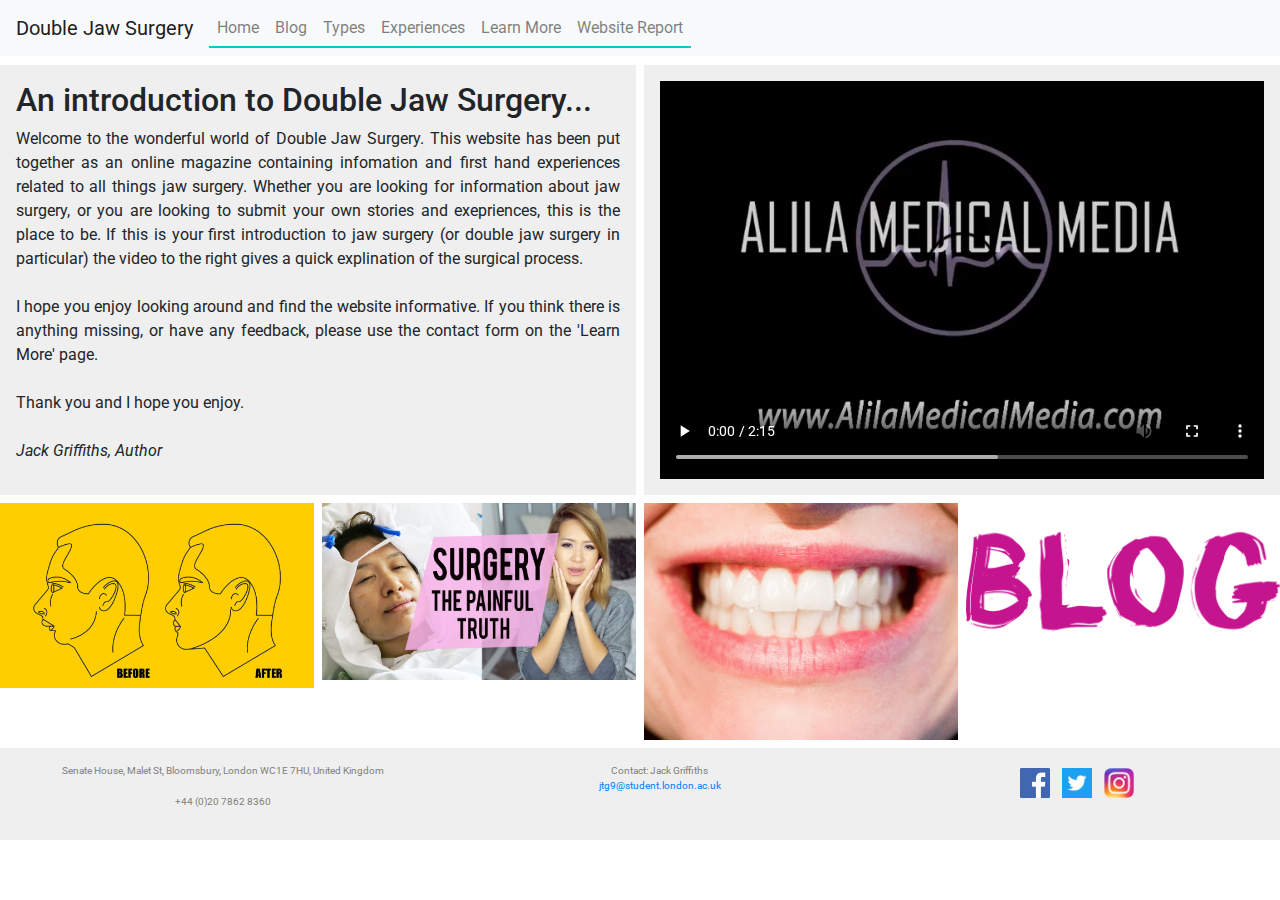
<file: Website/index.html>
<!DOCTYPE html>
<html lang="en">
   <!-- This head section contains all the invisible information about the page -->
   <head>
        <title>Double Jaw Surgery Journey</title>
        <meta charset="utf-8">
        <meta name="description" content="A website designed for people interested in learning more about double jaw surgery.">
        <meta name="author" content="Online Reading Community">
        <meta name="viewport" content="width=device-width, initial-scale=1.0">
        <meta name="refresh" content="600">
        <meta name="keywords" content="Double Jaw Surgery 'Jaw Surgery'">
        <link rel="stylesheet" type="text/css" href="ss/style.css">
        <link rel="stylesheet" href="https://stackpath.bootstrapcdn.com/bootstrap/4.5.2/css/bootstrap.min.css">
        <link rel="stylesheet" href="https://cdnjs.cloudflare.com/ajax/libs/font-awesome/4.7.0/css/font-awesome.min.css">
        <link href="https://fonts.googleapis.com/css2?family=Roboto:ital,wght@0,400;0,900;1,300&display=swap" rel="stylesheet">
        <script src="js/navbar.js"></script>
        <script src="https://code.jquery.com/jquery-1.10.2.js"></script>
        <script>
            $(function(){
                $("#header").load("header.html");
            });

            $(function(){
                $("#footer").load("footer.html");
            });
        </script>
   </head>
   <body>
    <header id="header"></header>
      <main class="content-wrapper">
         <section class="introduction-section" id="intro-section"> <!-- The initial introduction and video wrapper -->
            <div>
               <h2 id="introduction-title">An introduction to Double Jaw Surgery...</h2>
               <p class="introduction-text">Welcome to the wonderful world of Double Jaw Surgery. This website has been put together as an online magazine containing infomation and first hand experiences related to all things jaw surgery.
                 Whether you are looking for information about jaw surgery, or you are looking to submit your own stories and exepriences, this is the place to be. If this is your first introduction to jaw surgery (or double jaw surgery in particular) the video to the right gives a quick explination of the surgical process.
                 <br>
                 <br>
                 I hope you enjoy looking around and find the website informative. If you think there is anything missing, or have any feedback, please use the contact form on the 'Learn More' page.
                 <br>
                 <br>
                 Thank you and I hope you enjoy.
                 <br>
                 <br>
                 <i>Jack Griffiths, Author</i>
               </p>
            </div>
            <div class="introduction-video"> <!-- Introduction video -->
               <video controls>
                  <source src="videos/jawsurgery.mp4" type="video/mp4">
               </video>
            </div>
         </section>
         <section class="article-section"> <!-- Section wrapper to hold the different links to the respecive pages-->
            <div class="article">
               <a href="types.html"><img src="images/double-jaw-surgery.jpg" alt="Jaw surgery picture" style="width:100%"></a>
            </div>
            <div class="article">
              <a href="experiences.html"><img src="images/experiences.jpg" alt="Personal experience" style="width:100%"></a>
            </div>
            <div class="article">
               <a href="learn_more.html"><img src="images/learn-more.jpg" alt="Learn more" style="width:100%"></a>
            </div>
            <div class="article">
               <a href="blog.html"><img src="images/blog.png" alt="Blog" style="width:100%"></a>
            </div>

         </section>
      </main>
      <footer id="footer"></footer>
   </body>
</html>
</file>
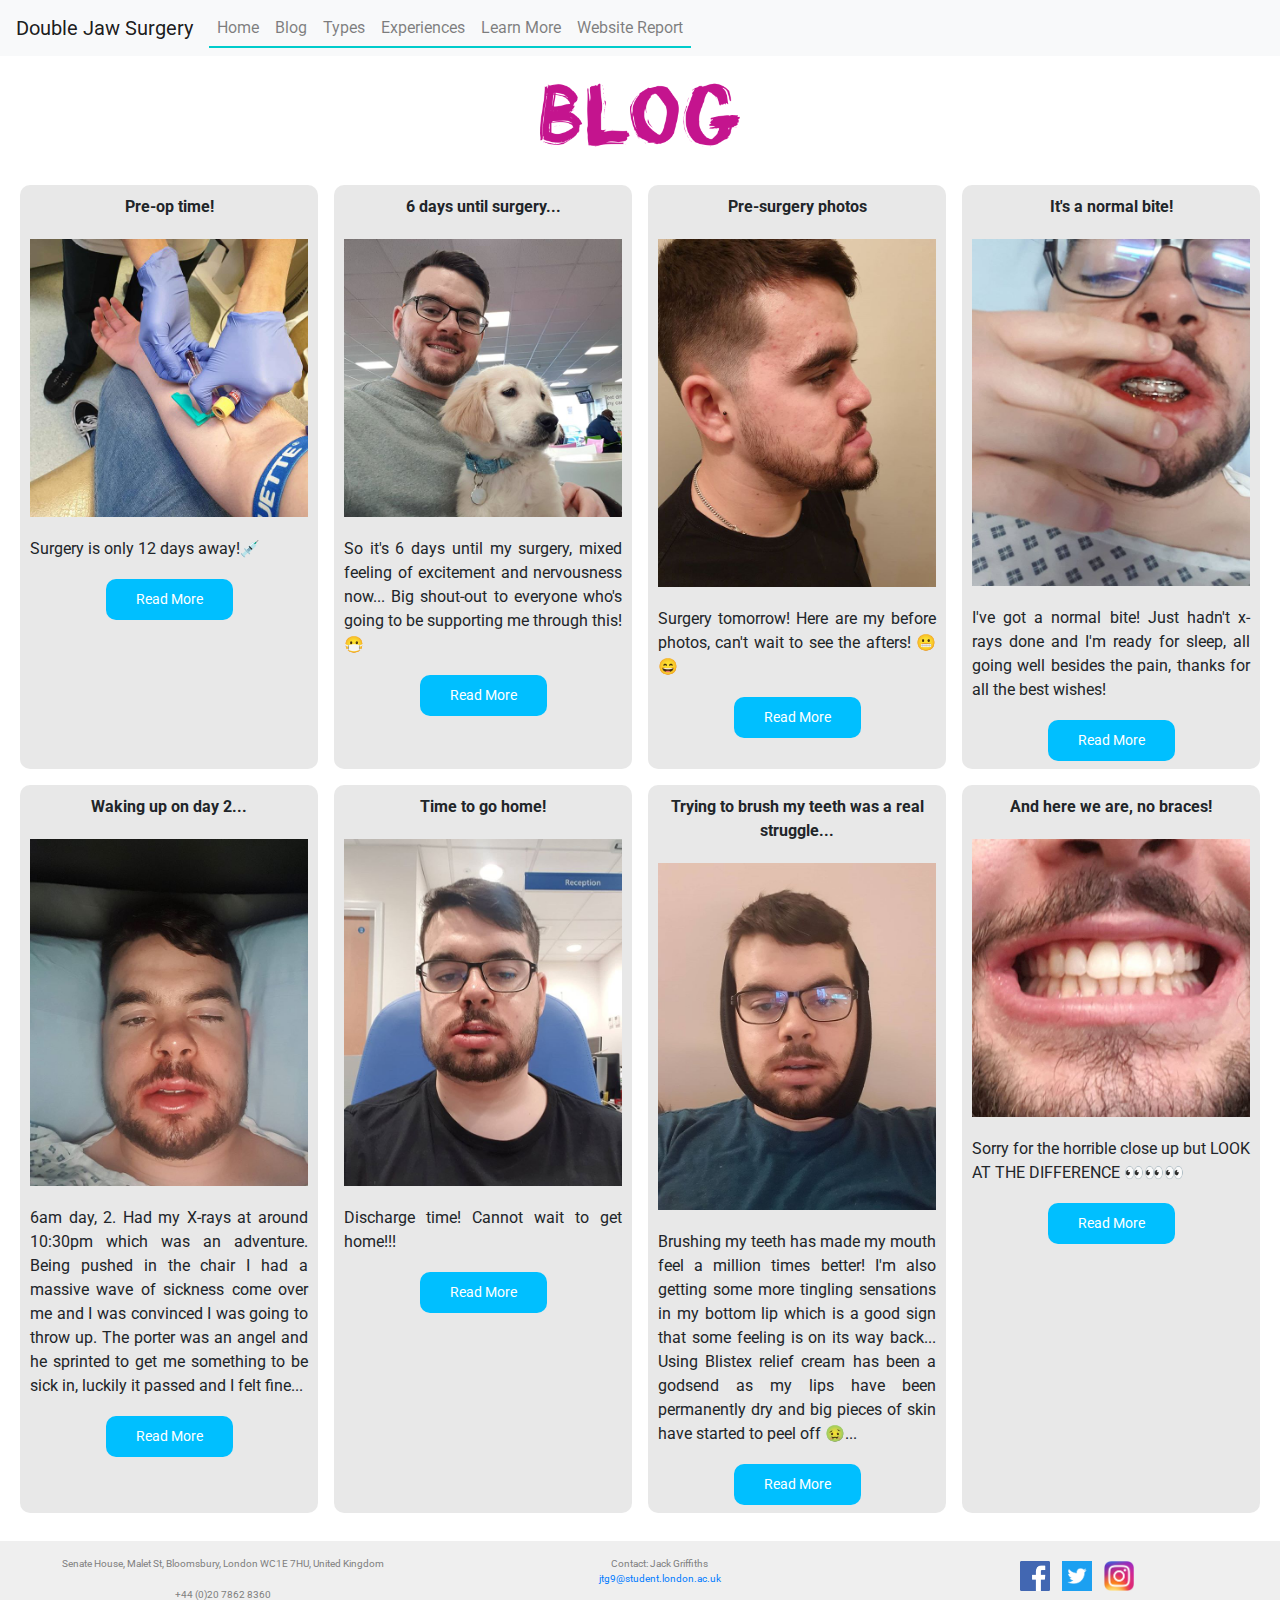
<file: Website/blog.html>
<!DOCTYPE html>
<html lang="en">
   <head>
        <title>Double Jaw Surgery Journey</title>
        <meta charset="utf-8">
        <meta name="description" content="A website designed for people interested in learning more about double jaw surgery.">
        <meta name="author" content="Online Reading Community">
        <meta name="viewport" content="width=device-width, initial-scale=1.0">
        <meta name="refresh" content="600">
        <meta name="keywords" content="Double Jaw Surgery 'Jaw Surgery'">
        <link rel="stylesheet" type="text/css" href="ss/style.css">
        <link rel="stylesheet" href="https://stackpath.bootstrapcdn.com/bootstrap/4.5.2/css/bootstrap.min.css">
        <link rel="stylesheet" href="https://cdnjs.cloudflare.com/ajax/libs/font-awesome/4.7.0/css/font-awesome.min.css">
        <link href="https://fonts.googleapis.com/css2?family=Roboto:ital,wght@0,400;0,900;1,300&display=swap" rel="stylesheet">
        <script src="js/navbar.js"></script>
        <script src="https://code.jquery.com/jquery-1.10.2.js"></script>
        <script> <!-- This code imports the header and footer -->
            $(function(){
                $("#header").load("header.html");
            });

            $(function(){
                $("#footer").load("footer.html");
            });
        </script>
   </head>
   <body>
    <header id="header"></header> <!-- Placeholder for the header -->

      <main class="content-wrapper"> <!-- Wrapper for the main content of the page -->

          <div class="blog-title"> <!-- Title section -->
            <img src="images/blog.png" alt="Jaw surgery picture">
          </div>

          <div class="blog-content-wrapper"> <!-- This div contains each of the blog posts -->

            <div class="blog-post"> <!-- Each 'blog-post' div is an individual post -->
              <div class="blog-post-title">Pre-op time!</div>
              <div class="blog-post-img">
                <img src="images/blog/pre-op.jpg" alt="Pre-op" style="width:100%"></a>
              </div>
              <div class="blog-post-text">Surgery is only 12 days away!💉</div>
              <div class="blog-button-div">
                <a href="https://www.instagram.com/p/B75o4JPlXxu/" class="blog-button">Read More</a> <!-- link for the button -->
              </div>
            </div>

            <div class="blog-post">
              <div class="blog-post-title">6 days until surgery...</div>
              <div class="blog-post-img">
                <img src="images/blog/6-days.jpg" alt="Man with dog" style="width:100%"></a>
              </div>
              <div class="blog-post-text">So it's 6 days until my surgery, mixed feeling of excitement and nervousness now... Big shout-out to everyone who's going to be supporting me through this! 😷</div>
              <div class="blog-button-div">
                <a href="https://www.instagram.com/p/B8Jp9M-gGJB/" class="blog-button">Read More</a>
              </div>
            </div>

            <div class="blog-post">
              <div class="blog-post-title">Pre-surgery photos</div>
              <div class="blog-post-img">
                <img src="images/blog/pre-surgery-photo.jpg" alt="Mans face, side profile" style="width:100%"></a>
              </div>
              <div class="blog-post-text">Surgery tomorrow! Here are my before photos, can't wait to see the afters! 😬😄</div>
              <div class="blog-button-div">
                <a href="https://www.instagram.com/p/B8WuL8EgGac/" class="blog-button">Read More</a>
              </div>
            </div>

            <div class="blog-post">
              <div class="blog-post-title">It's a normal bite!</div>
              <div class="blog-post-img">
                <img src="images/blog/normal-bite.jpg" alt="Mans teeth in hospital bed" style="width:100%"></a>
              </div>
              <div class="blog-post-text">I've got a normal bite! Just hadn't x-rays done and I'm ready for sleep, all going well besides the pain, thanks for all the best wishes!</div>
              <div class="blog-button-div">
                <a href="https://www.instagram.com/p/B8Z0K6AAtHA/" class="blog-button">Read More</a>
              </div>
            </div>

            <div class="blog-post">
              <div class="blog-post-title">Waking up on day 2...</div>
              <div class="blog-post-img">
                <img src="images/blog/day-2.jpg" alt="Face with swelling" style="width:100%"></a>
              </div>
              <div class="blog-post-text">6am day, 2. Had my X-rays at around 10:30pm which was an adventure. Being pushed in the chair I had a massive wave of sickness come over me and I was convinced I was going to throw up. The porter was an angel and he sprinted to get me something to be sick in, luckily it passed and I felt fine...</div>
              <div class="blog-button-div">
                <a href="https://www.instagram.com/p/B8ap-LmA3iJ/" class="blog-button">Read More</a>
              </div>
            </div>

            <div class="blog-post">
              <div class="blog-post-title">Time to go home!</div>
              <div class="blog-post-img">
                <img src="images/blog/home-time.jpg" alt="Mans face, very swollen" style="width:100%"></a>
              </div>
              <div class="blog-post-text">Discharge time! Cannot wait to get home!!!</div>
              <div class="blog-button-div">
                <a href="https://www.instagram.com/p/B8bJUhjA5SO/" class="blog-button">Read More</a>
              </div>
            </div>

            <div class="blog-post">
              <div class="blog-post-title">Trying to brush my teeth was a real struggle...</div>
              <div class="blog-post-img">
                <img src="images/blog/ice-pack.jpg" alt="Man with ice pack on face" style="width:100%"></a>
              </div>
              <div class="blog-post-text">Brushing my teeth has made my mouth feel a million times better! I'm also getting some more tingling sensations in my bottom lip which is a good sign that some feeling is on its way back... Using Blistex relief cream has been a godsend as my lips have been permanently dry and big pieces of skin have started to peel off 🤢...</div>
              <div class="blog-button-div">
                <a href="https://www.instagram.com/p/B8hnh8YgqqF/" class="blog-button">Read More</a>
              </div>
            </div>

            <div class="blog-post">
              <div class="blog-post-title">And here we are, no braces!</div>
              <div class="blog-post-img">
                <img src="images/blog/final-results.jpg" alt="Man showing teeth" style="width:100%"></a>
              </div>
              <div class="blog-post-text">Sorry for the horrible close up but LOOK AT THE DIFFERENCE 👀👀👀</div>
              <div class="blog-button-div">
                <a href="https://www.instagram.com/p/CD1iF9msZfM/" class="blog-button">Read More</a>
              </div>
            </div>




      </main>

      <!-- Footer -->
      <footer id="footer"> <!-- placeholder for where the footer is inserted with JQuery -->
      </footer>
   </body>
</html>
</file>
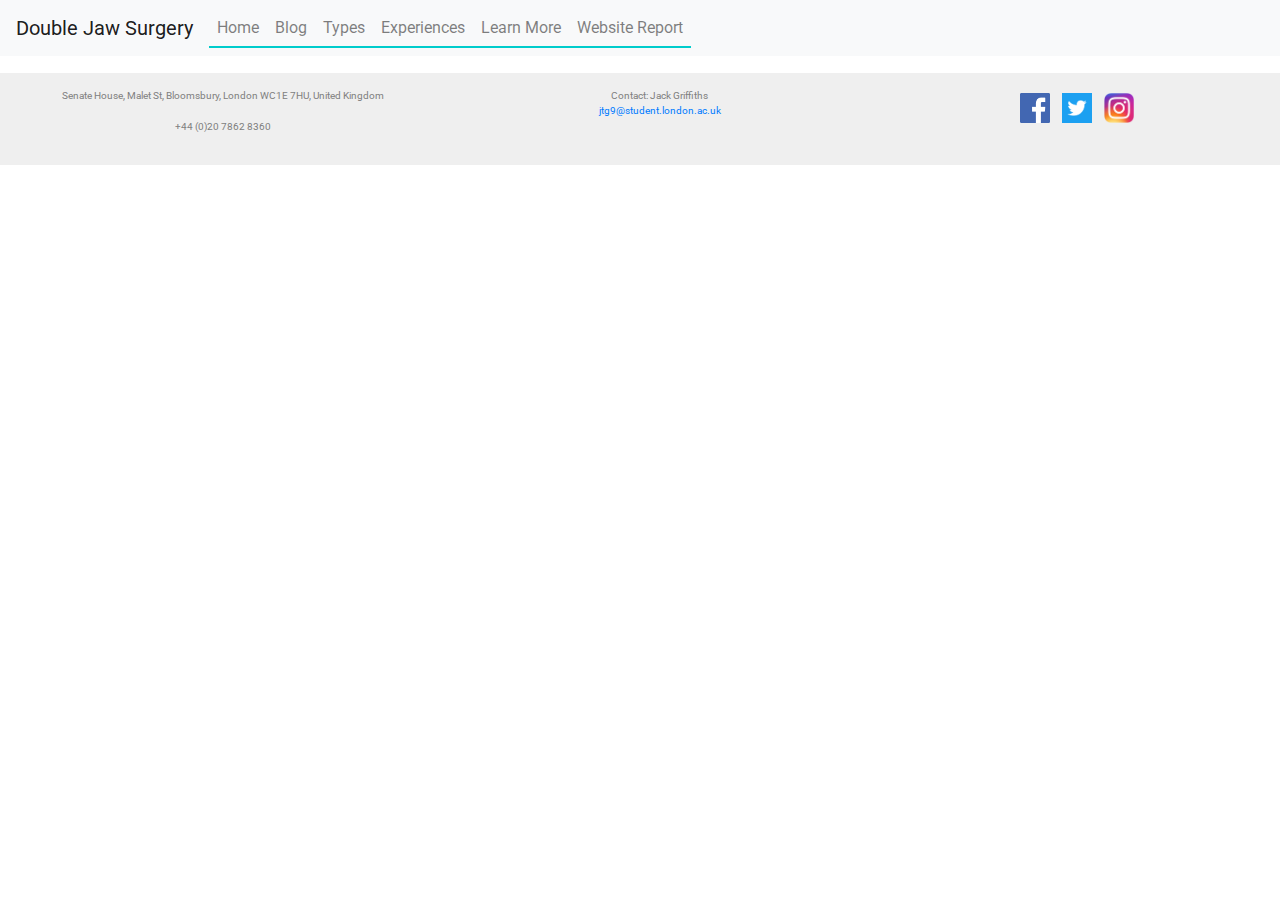
<file: Website/cases.html>
<!DOCTYPE html>
<html lang="en">
   <head>
        <title>Double Jaw Surgery Journey</title>
        <meta charset="utf-8">
        <meta name="description" content="A website designed for people interested in learning more about double jaw surgery.">
        <meta name="author" content="Online Reading Community">
        <meta name="viewport" content="width=device-width, initial-scale=1.0">
        <meta name="refresh" content="600">
        <meta name="keywords" content="Double Jaw Surgery 'Jaw Surgery'">
        <link rel="stylesheet" type="text/css" href="ss/style.css">
        <link rel="stylesheet" href="https://stackpath.bootstrapcdn.com/bootstrap/4.5.2/css/bootstrap.min.css">
        <link rel="stylesheet" href="https://cdnjs.cloudflare.com/ajax/libs/font-awesome/4.7.0/css/font-awesome.min.css">
        <link href="https://fonts.googleapis.com/css2?family=Roboto:ital,wght@0,400;0,900;1,300&display=swap" rel="stylesheet">
        <script src="js/navbar.js"></script>
        <script src="https://code.jquery.com/jquery-1.10.2.js"></script>
        <script>
            $(function(){
                $("#header").load("header.html");
            });

            $(function(){
                $("#footer").load("footer.html");
            });
        </script>
   </head>
   <body>
    <header id="header"></header>
      <main class="content-wrapper">
      </main>
      <!-- Footer -->
      <footer id="footer">
      </footer>
   </body>
</html>
</file>
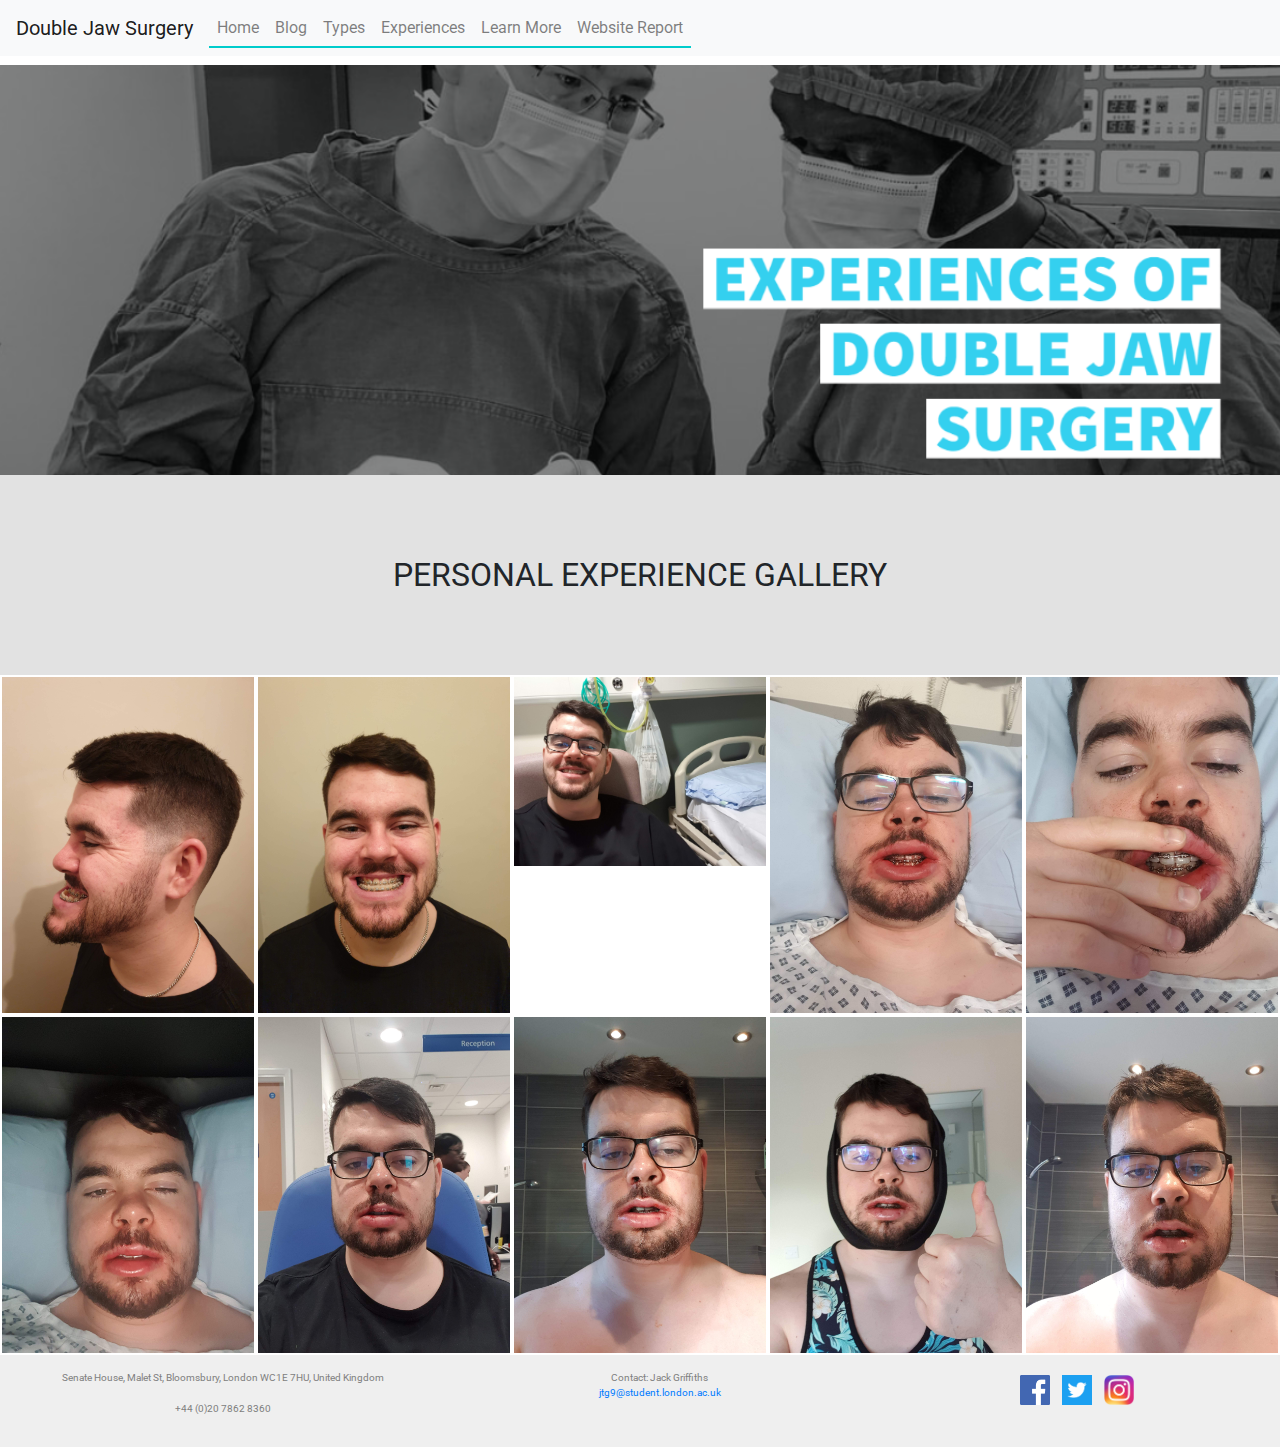
<file: Website/experiences.html>
<!DOCTYPE html>
<html lang="en">
<!-- This head section contains all the invisible information about the page -->
<head>
  <title>Double Jaw Surgery Journey</title>
  <meta charset="utf-8">
  <meta name="description" content="A website designed for people interested in learning more about double jaw surgery.">
  <meta name="author" content="Online Reading Community">
  <meta name="viewport" content="width=device-width, initial-scale=1.0">
  <meta name="refresh" content="600">
  <meta name="keywords" content="Double Jaw Surgery 'Jaw Surgery'">
  <link rel="stylesheet" type="text/css" href="ss/style.css">
  <link rel="stylesheet" href="https://stackpath.bootstrapcdn.com/bootstrap/4.5.2/css/bootstrap.min.css">
  <link rel="stylesheet" href="https://cdnjs.cloudflare.com/ajax/libs/font-awesome/4.7.0/css/font-awesome.min.css">
  <link href="https://fonts.googleapis.com/css2?family=Roboto:ital,wght@0,400;0,900;1,300&display=swap" rel="stylesheet">
  <script src="js/navbar.js"></script>
  <script src="js/modal.js"></script>
  <script src="https://code.jquery.com/jquery-1.10.2.js"></script>
  <script>
  $(function(){
    $("#header").load("header.html");
  });

  $(function(){
    $("#footer").load("footer.html");
  });
  </script>
</head>
<body>
  <header id="header"></header>
  <main class="content-wrapper-experiences"> <!-- Main content wrapper -->
    <div class="banner">
      <img class="ex-main-image" src="images/header-img-experiences.png" alt="two surgeons"> <!-- Banner image for 'experiences' -->
    </div>
    <div class="title-text-block">
      <p>PERSONAL EXPERIENCE GALLERY</p> <!-- Text header under the image -->
    </div>
    <div class="insta-images-block"> <!-- block div that holds the instagram images -->
      <!-- The Modal -->
      <div id="modal_id" class="modal"> <!-- Modal for when double clicking the images -->
        <span class="close">&times;</span> <!-- Modal close button -->
        <img class="modal-content" id="img01">
        <div id="caption"></div> <!-- Modal caption holder -->
      </div>

      <div class="insta-img"> <!-- Each of these divs hold an image which open in a modal when clicked -->
        <img id="side-profile-before-surgery" src="images/insta/20200209_174417.jpg" alt="Side profile before surgery" onclick="modal('side-profile-before-surgery')">
      </div>
      <div class="insta-img">
        <img id="front-before-surgery" src="images/insta/20200209_174103.jpg" alt="Face before surgery" onclick="modal('front-before-surgery')">
      </div>
      <div class="insta-img">
        <img id="ready-for-surgery" src="images/insta/20200210_071643.jpg" alt="In hospital ready for surgery" onclick="modal('ready-for-surgery')">
      </div>
      <div class="insta-img">
        <img id="waking-up-after-surgery" src="images/insta/20200210_191059.jpg" alt="Waking up after surgery" onclick="modal('waking-up-after-surgery')">
      </div>
      <div class="insta-img">
        <img id="new-jaw-position" src="images/insta/20200210_204539.jpg" alt="New jaw position" onclick="modal('new-jaw-position')">

      </div>
      <div class="insta-img">
        <img id="swelling-in-hospital" src="images/insta/20200211_061545.jpg" alt="The swelling on the first night" onclick="modal('swelling-in-hospital')">

      </div>
      <div class="insta-img">
        <img id="discharge-from-hospital" src="images/insta/20200211_110009.jpg" alt="Ready to be discharged from hospital" onclick="modal('discharge-from-hospital')">


      </div>
      <div class="insta-img">
        <img id="just-before-first-shower" src="images/insta/20200212_085103.jpg" alt="Getting ready for my first shower" onclick="modal('just-before-first-shower')">


      </div>
      <div class="insta-img">
        <img id="ice-pack" src="images/insta/20200212_145959.jpg" alt="Ice pack to help reduce the swelling" onclick="modal('ice-pack')">


      </div>
      <div class="insta-img">
        <img id="worst-swelling" src="images/insta/20200213_094155.jpg" alt="The swelling at its worst level" onclick="modal('worst-swelling')">

      </div>
    </div>
  </main>


  <!-- Footer -->
  <footer id="footer">
  </footer>
</body>
</html>
</file>
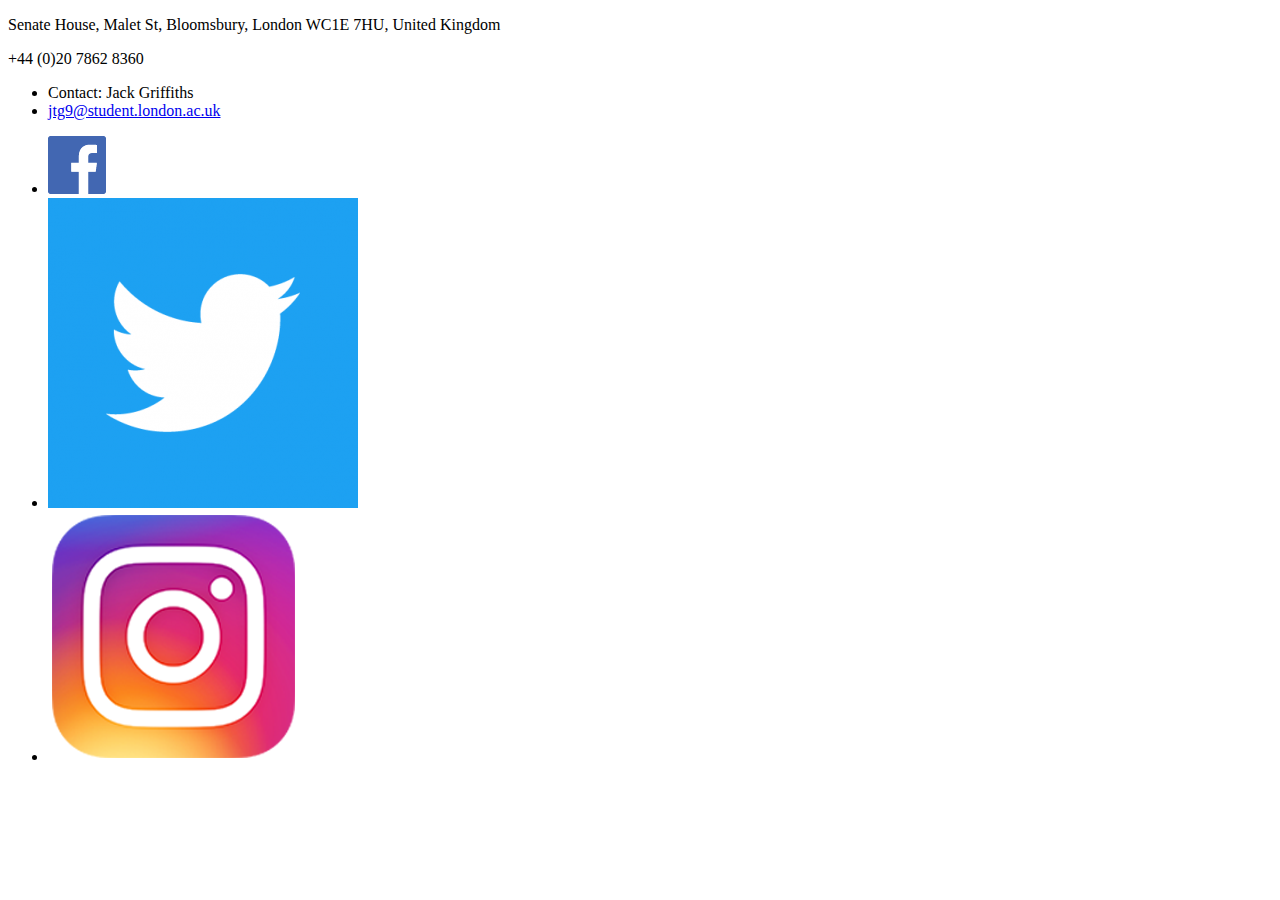
<file: Website/footer.html>
<!DOCTYPE html>
<footer class="footer-main">
   <div class="footer-address"> <!-- Address of the footer -->
      <p><i class="footer-map-marker"></i>Senate House, Malet St, Bloomsbury, London WC1E 7HU, United Kingdom</p> <!-- Footer map -->
      <p><i class="footer-phone"></i>+44 (0)20 7862 8360</p> <!-- Footer phone number -->
   </div>
   <div class="footer-contact-information"> <!-- Div to hold the contact info for the footer -->
      <ul>
         <li class="contact">Contact: Jack Griffiths</li>
         <li class="email"><a href="jtg9@student.london.ac.uk">jtg9@student.london.ac.uk</a></li>
      </ul>
   </div>
   <div class="footer-socials"> <!-- Div to hold the social media links in the footer -->
      <ul class="footer-socials-list">
         <li><a href="https://facebook.com">
            <img src="images/fb.png" alt=""></a>
         </li>
         <li><a href="https://twitter.com">
            <img src="images/tw.png" alt=""></a>
         </li>
         <li><a href="https://instagram.com">
            <img src="images/ig.png" alt=""></a>
         </li>
      </ul>
   </div>
</footer>
</html>
</file>
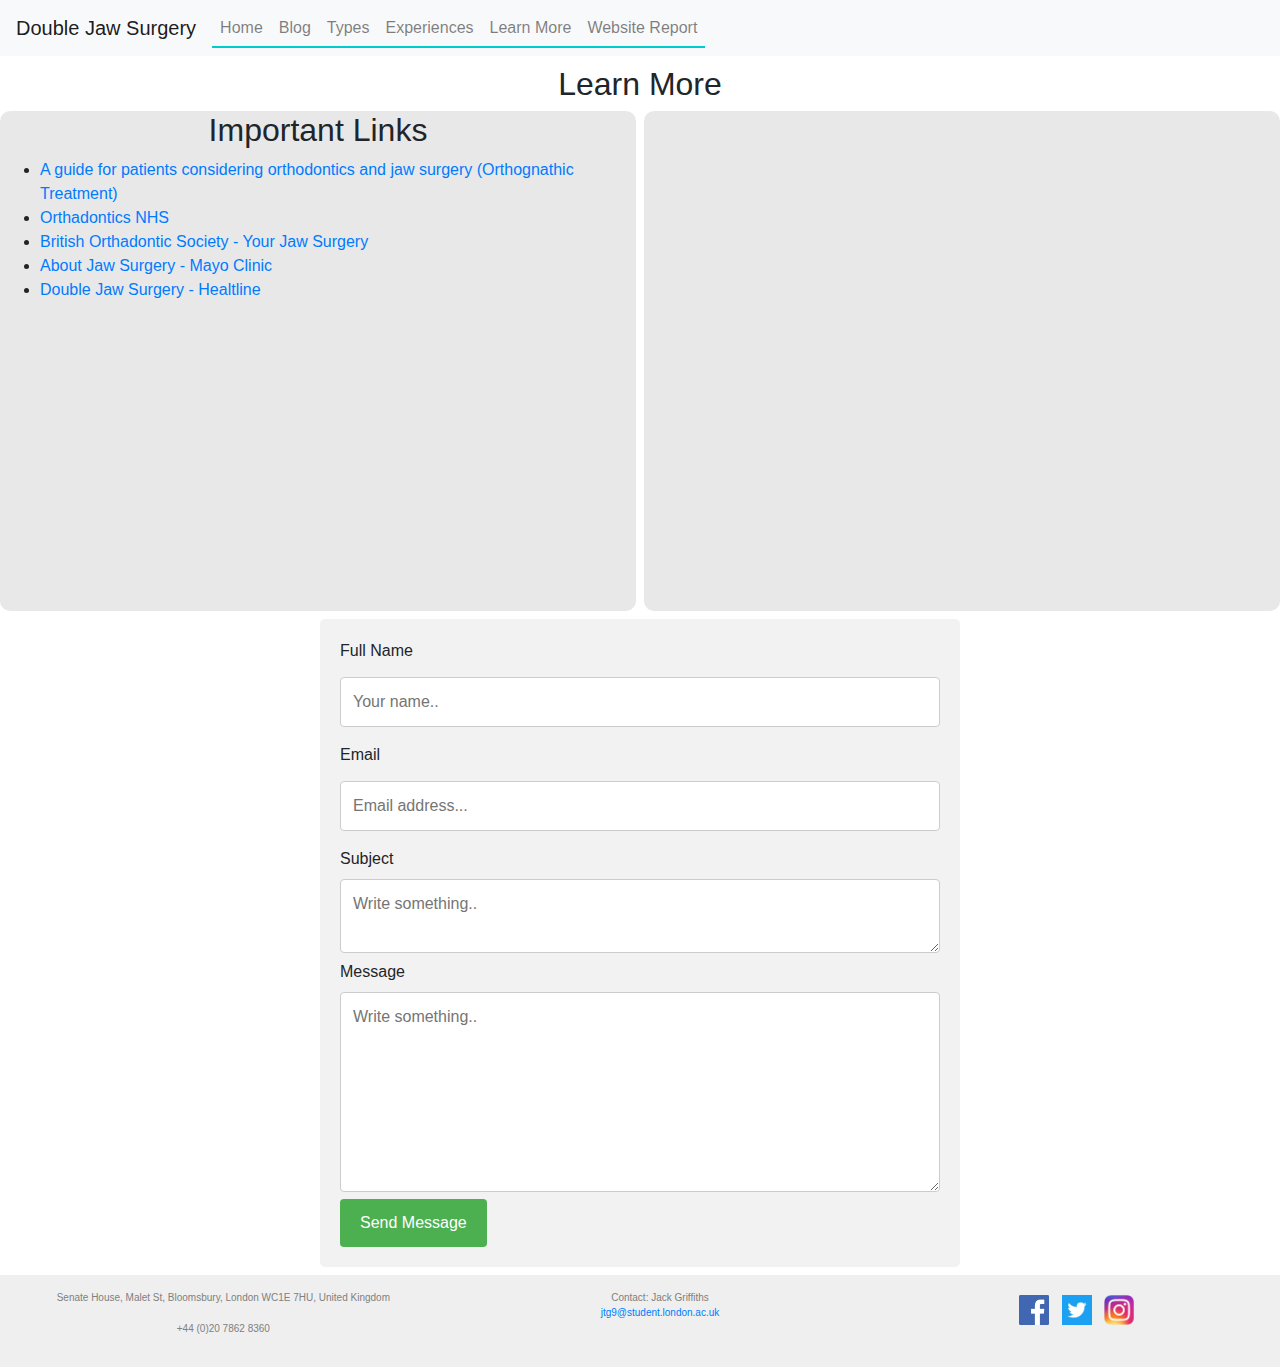
<file: Website/learn_more.html>
<!DOCTYPE html>
<html lang="en">
   <!-- This head section contains all the invisible information about the page -->
   <head>
      <title>Double Jaw Surgery Journey</title>
      <meta charset="utf-8">
      <meta name="description" content="A website designed for people interested in learning more about double jaw surgery.">
      <meta name="author" content="Online Reading Community">
      <meta name="viewport" content="width=device-width, initial-scale=1.0">
      <meta name="refresh" content="600">
      <meta name="keywords" content="Double Jaw Surgery 'Jaw Surgery'">
      <link rel="stylesheet" type="text/css" href="ss/style.css">
      <link rel="stylesheet" href="https://stackpath.bootstrapcdn.com/bootstrap/4.5.2/css/bootstrap.min.css">
      <link rel="stylesheet" href="https://cdnjs.cloudflare.com/ajax/libs/font-awesome/4.7.0/css/font-awesome.min.css">
      <script src="js/navbar.js"></script>
      <script src="js/contactUs.js"></script>
      <script src="https://code.jquery.com/jquery-1.10.2.js"></script>
      <script>
         $(function(){
             $("#header").load("header.html");
         });

         $(function(){
             $("#footer").load("footer.html");
         });
      </script>
   </head>
   <body>
      <header id="header"></header>
      <main class="content-wrapper">
         <h2 class="contact-us-header">Learn More</h2>
         <div class="links-map"> <!-- Wrapper to hold the important links and  -->
            <div class="important-links">
               <h2>Important Links</h2> <!-- Important links to different helpful websites -->
               <ul>
                  <li><a href="https://www.qvh.nhs.uk/wp-content/uploads/2015/09/A-guide-for-pts-considering-orthognathic-surgery-Rvw-February-2020.pdf">A guide for patients considering orthodontics and jaw surgery (Orthognathic Treatment)</a></li>
                  <li><a href="https://www.nhs.uk/conditions/orthodontics">Orthadontics NHS</a></li>
                  <li><a href="https://www.bos.org.uk/Your-Jaw-Surgery">British Orthadontic Society - Your Jaw Surgery</a></li>
                  <li><a href="https://www.mayoclinic.org/tests-procedures/jaw-surgery/about/pac-20384990">About Jaw Surgery - Mayo Clinic</a></li>
                  <li><a href="https://www.healthline.com/health/double-jaw-surgery">Double Jaw Surgery - Healtline</a></li>
               </ul>
            </div>
            <div class="location-map"> <!-- Imported map from google maps -->
              <iframe src="https://www.google.com/maps/embed?pb=!1m18!1m12!1m3!1d2089.736148894528!2d-0.03520771576913452!3d51.47414462444774!2m3!1f0!2f0!3f0!3m2!1i1024!2i768!4f13.1!3m3!1m2!1s0x487602f81f1bd2cf%3A0xeb2cff5d2300d7f8!2sGoldsmiths%2C%20University%20of%20London!5e0!3m2!1sen!2suk!4v1600598231968!5m2!1sen!2suk" width="100%" height="500px" frameborder="0"></iframe>
            </div>
         </div>
         <div class="contact-form-container"> <!-- Container for the contact form -->
            <form name= "contact-form" action="#" onsubmit="return checkFormValidation()"> <!-- When submitting, it runs the code from 'contactUs.js' which checks that the fields are filled -->
               <label for="name">Full Name</label>
               <input type="text" id="name" name="name" placeholder="Your name..">
               <label email="email">Email</label>
               <input type="email" id="email" name="email" placeholder="Email address..."?>
               <label for="subject">Subject</label>
               <textarea id="subject" name="subject" placeholder="Write something.."></textarea>
               <label for="message">Message</label>
               <textarea id="message" name="message" placeholder="Write something.." style="height:200px"></textarea>
               <input id="submit-button" type="submit" value="Send Message">
            </form>
         </div>
      </main>
      <!-- Footer -->
      <footer id="footer">
      </footer>
   </body>
</html>
</file>
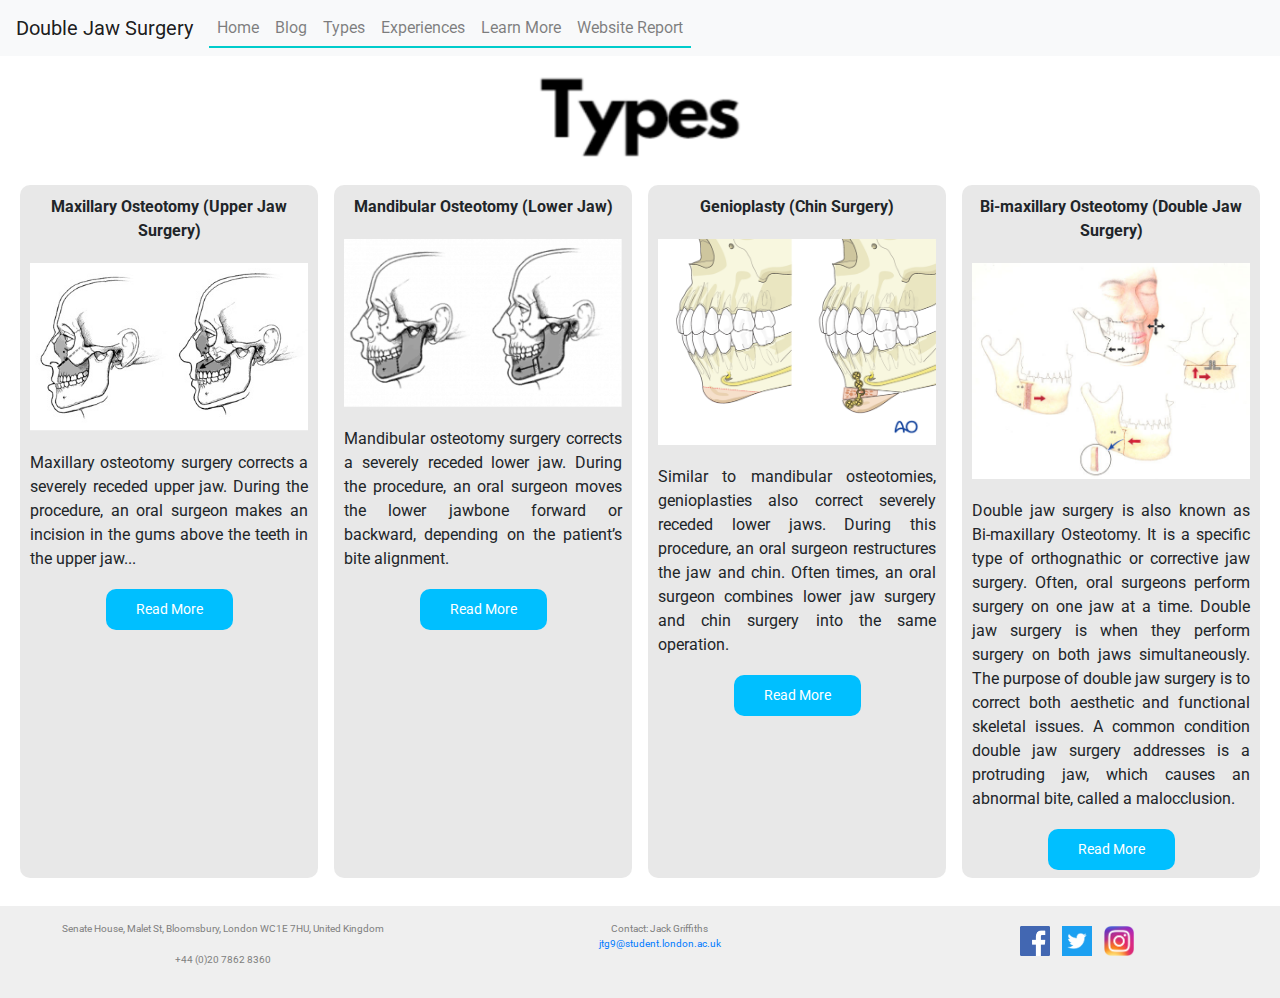
<file: Website/types.html>
<!DOCTYPE html>
<html lang="en">
   <head>
        <title>Double Jaw Surgery Journey</title>
        <meta charset="utf-8">
        <meta name="description" content="A website designed for people interested in learning more about double jaw surgery.">
        <meta name="author" content="Online Reading Community">
        <meta name="viewport" content="width=device-width, initial-scale=1.0">
        <meta name="refresh" content="600">
        <meta name="keywords" content="Double Jaw Surgery 'Jaw Surgery'">
        <link rel="stylesheet" type="text/css" href="ss/style.css">
        <link rel="stylesheet" href="https://stackpath.bootstrapcdn.com/bootstrap/4.5.2/css/bootstrap.min.css">
        <link rel="stylesheet" href="https://cdnjs.cloudflare.com/ajax/libs/font-awesome/4.7.0/css/font-awesome.min.css">
        <link href="https://fonts.googleapis.com/css2?family=Roboto:ital,wght@0,400;0,900;1,300&display=swap" rel="stylesheet">
        <script src="js/navbar.js"></script>
        <script src="https://code.jquery.com/jquery-1.10.2.js"></script>
        <script>
            $(function(){
                $("#header").load("header.html");
            });

            $(function(){
                $("#footer").load("footer.html");
            });
        </script>
   </head>
   <body>
    <header id="header"></header>

      <main class="content-wrapper">

          <div class="types-title">
            <img src="images/types-logo.png" alt="types logo">
          </div>

          <div class="blog-content-wrapper"> <!-- Wrapper for each post and link to an informative page -->

            <div class="blog-post"> <!-- Using the same templated as the blog page, this is a link and more information regarding a type of jaw surgery -->
              <div class="blog-post-title">Maxillary Osteotomy (Upper Jaw Surgery)</div>
              <div class="blog-post-img">
                <img src="images/types/maxillary-osteotomy.png" alt="top jaw surgery drawing" style="width:100%"></a>
              </div>
              <div class="blog-post-text">Maxillary osteotomy surgery corrects a severely receded upper jaw. During the procedure, an oral surgeon makes an incision in the gums above the teeth in the upper jaw...</div>
              <div class="blog-button-div">
                <a href="https://www.newmouth.com/orthodontics/treatment/orthognathic-surgery/" class="blog-button">Read More</a> <!-- link to the respective page -->
              </div>
            </div>

            <div class="blog-post">
              <div class="blog-post-title">Mandibular Osteotomy (Lower Jaw)</div>
              <div class="blog-post-img">
                <img src="images/types/mandibular-osteotomy.png" alt="lower jaw surgery drawing" style="width:100%"></a>
              </div>
              <div class="blog-post-text">Mandibular osteotomy surgery corrects a severely receded lower jaw. During the procedure, an oral surgeon moves the lower jawbone forward or backward, depending on the patient’s bite alignment.</div>
              <div class="blog-button-div">
                <a href="https://www.newmouth.com/orthodontics/treatment/orthognathic-surgery/" class="blog-button">Read More</a>
              </div>
            </div>

            <div class="blog-post">
              <div class="blog-post-title">Genioplasty (Chin Surgery)</div>
              <div class="blog-post-img">
                <img src="images/types/genioplasty.png" alt="chin surgery diagram" style="width:100%"></a>
              </div>
              <div class="blog-post-text">Similar to mandibular osteotomies, genioplasties also correct severely receded lower jaws. During this procedure, an oral surgeon restructures the jaw and chin. Often times, an oral surgeon combines lower jaw surgery and chin surgery into the same operation.</div>
              <div class="blog-button-div">
                <a href="https://www.newmouth.com/orthodontics/treatment/orthognathic-surgery/" class="blog-button">Read More</a>
              </div>
            </div>

            <div class="blog-post">
              <div class="blog-post-title">Bi-maxillary Osteotomy (Double Jaw Surgery)</div>
              <div class="blog-post-img">
                <img src="images/types/djs.jpg" alt="double jaw surgery diagram" style="width:100%"></a>
              </div>
              <div class="blog-post-text">Double jaw surgery is also known as Bi-maxillary Osteotomy. It is a specific type of orthognathic or corrective jaw surgery. Often, oral surgeons perform surgery on one jaw at a time. Double jaw surgery is when they perform surgery on both jaws simultaneously. The purpose of double jaw surgery is to correct both aesthetic and functional skeletal issues. A common condition double jaw surgery addresses is a protruding jaw, which causes an abnormal bite, called a malocclusion.</div>
              <div class="blog-button-div">
                <a href="https://omsnashville.com/blog/oral-surgery/what-is-double-jaw-surgery/" class="blog-button">Read More</a>
              </div>
            </div>

</main>

      <!-- Footer -->
      <footer id="footer">
      </footer>
   </body>
</html>
</file>
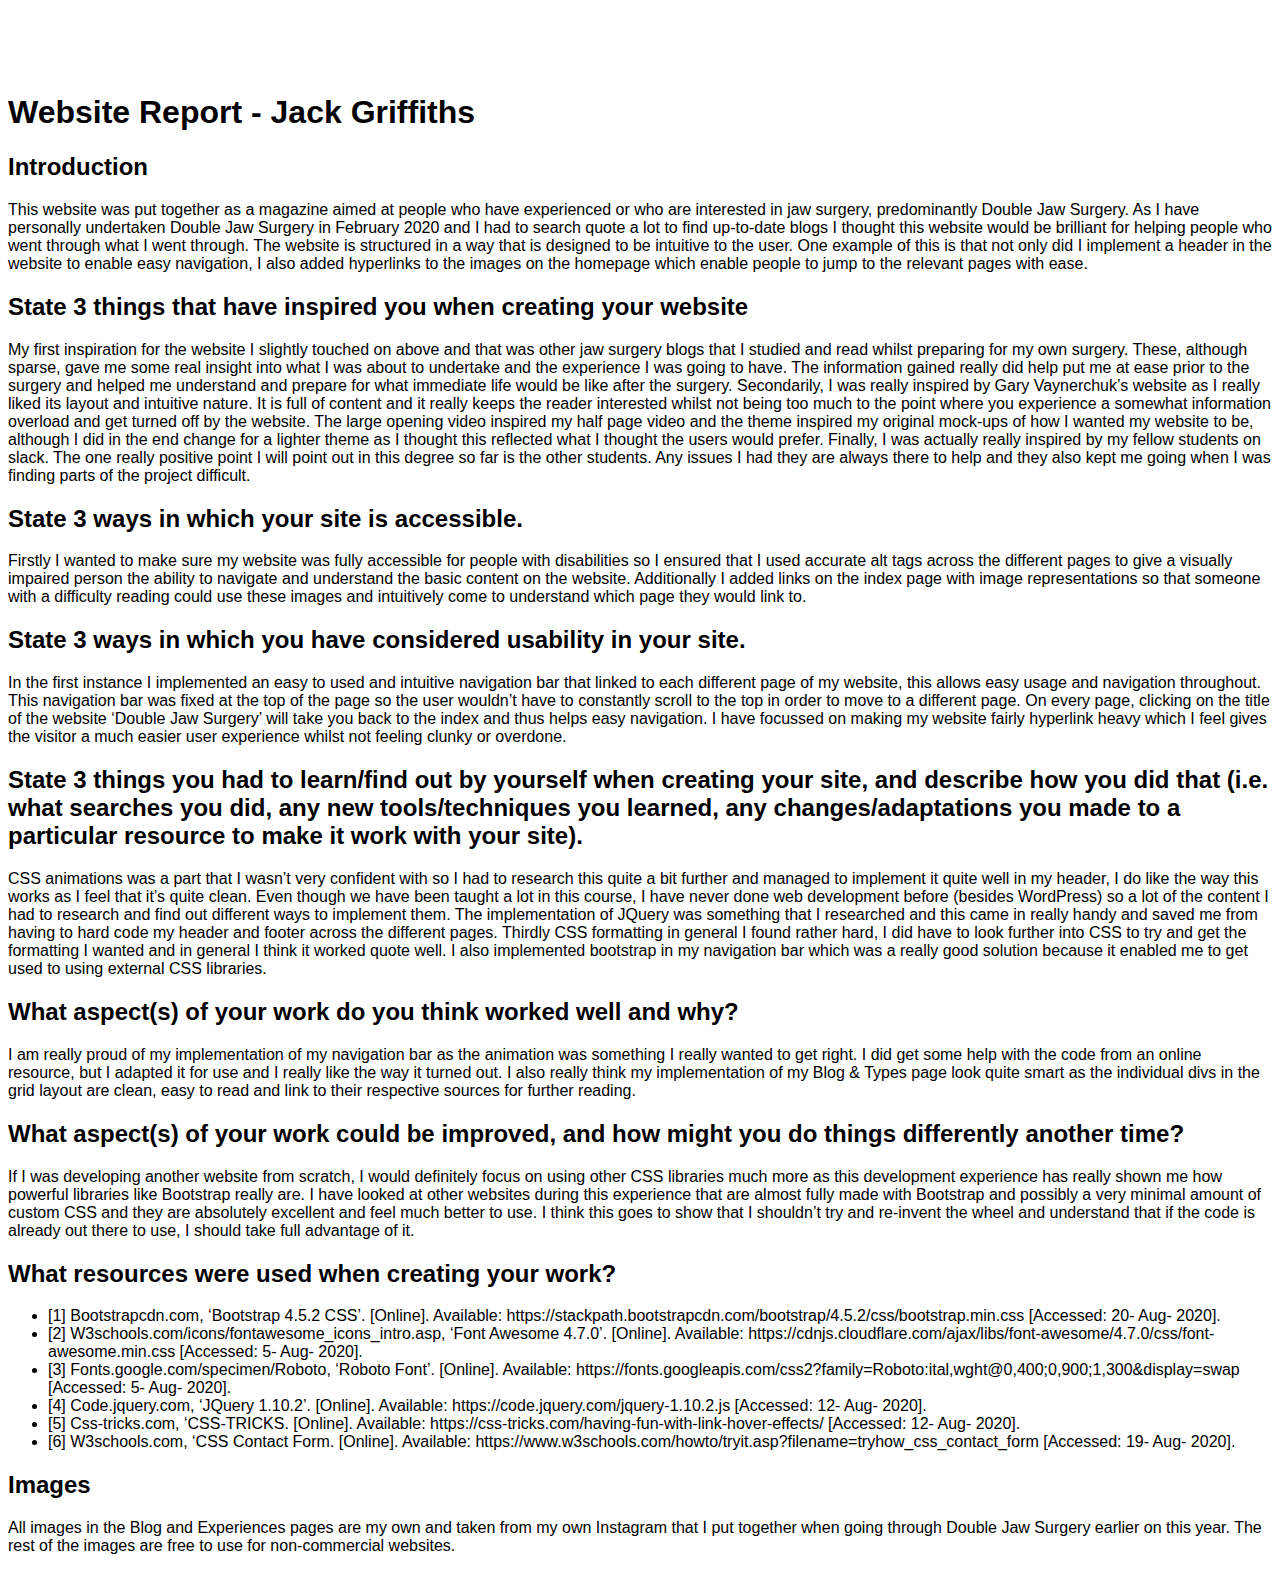
<file: Website/website_report.html>
<!DOCTYPE html>
<html lang="en">
   <!-- This head section contains all the invisible information about the page -->
   <head>
        <title>Double Jaw Surgery Journey</title>
        <meta charset="utf-8">
        <meta name="description" content="A website designed for people interested in learning more about double jaw surgery.">
        <meta name="author" content="Online Reading Community">
        <meta name="viewport" content="width=device-width, initial-scale=1.0">
        <meta name="refresh" content="600">
        <meta name="keywords" content="Double Jaw Surgery 'Jaw Surgery'">
        <link rel="stylesheet" type="text/css" href="ss/style.css">
  </head>
  <body>
    <h1>Website Report - Jack Griffiths</h1>
    <h2>Introduction</h2>
    <p>This website was put together as a magazine aimed at people who have experienced or who are interested in jaw surgery, predominantly Double Jaw Surgery. As I have personally undertaken Double Jaw Surgery in February 2020 and I had to search quote a lot to find up-to-date blogs I thought this website would be brilliant for helping people who went through what I went through. The website is structured in a way that is designed to be intuitive to the user. One example of this is that not only did I implement a header in the website to enable easy navigation, I also added hyperlinks to the images on the homepage which enable people to jump to the relevant pages with ease.</p>
    <h2>State 3 things that have inspired you when creating your website</h2>
    <p>My first inspiration for the website I slightly touched on above and that was other jaw surgery blogs that I studied and read whilst preparing for my own surgery. These, although sparse, gave me some real insight into what I was about to undertake and the experience I was going to have. The information gained really did help put me at ease prior to the surgery and helped me understand and prepare for what immediate life would be like after the surgery. Secondarily, I was really inspired by Gary Vaynerchuk’s website as I really liked its layout and intuitive nature. It is full of content and it really keeps the reader interested whilst not being too much to the point where you experience a somewhat information overload and get turned off by the website. The large opening video inspired my half page video and the theme inspired my original mock-ups of how I wanted my website to be, although I did in the end change for a lighter theme as I thought this reflected what I thought the users would prefer. Finally, I was actually really inspired by my fellow students on slack. The one really positive point I will point out in this degree so far is the other students. Any issues I had they are always there to help and they also kept me going when I was finding parts of the project difficult.</p>

    <h2>State 3 ways in which your site is accessible.</h2>
    <p>Firstly I wanted to make sure my website was fully accessible for people with disabilities so I ensured that I used accurate alt tags across the different pages to give a visually impaired person the ability to navigate and understand the basic content on the website. Additionally I added links on the index page with image representations so that someone with a difficulty reading could use these images and intuitively come to understand which page they would link to.</p>

    <h2>State 3 ways in which you have considered usability in your site.</h2>
    <p>In the first instance I implemented an easy to used and intuitive navigation bar that linked to each different page of my website, this allows easy usage and navigation throughout. This navigation bar was fixed at the top of the page so the user wouldn’t have to constantly scroll to the top in order to move to a different page. On every page, clicking on the title of the website ‘Double Jaw Surgery’ will take you back to the index and thus helps easy navigation. I have focussed on making my website fairly hyperlink heavy which I feel gives the visitor a much easier user experience whilst not feeling clunky or overdone.</p>

    <h2>State 3 things you had to learn/find out by yourself when creating your site, and describe how you did that (i.e. what searches you did, any new tools/techniques you learned, any changes/adaptations you made to a particular resource to make it work with your site).</h2>
    <p>CSS animations was a part that I wasn’t very confident with so I had to research this quite a bit further and managed to implement it quite well in my header, I do like the way this works as I feel that it’s quite clean. Even though we have been taught a lot in this course, I have never done web development before (besides WordPress) so a lot of the content I had to research and find out different ways to implement them. The implementation of JQuery was something that I researched and this came in really handy and saved me from having to hard code my header and footer across the different pages. Thirdly CSS formatting in general I found rather hard, I did have to look further into CSS to try and get the formatting I wanted and in general I think it worked quote well. I also implemented bootstrap in my navigation bar which was a really good solution because it enabled me to get used to using external CSS libraries.</p>

    <h2>What aspect(s) of your work do you think worked well and why?</h2>
    <p>I am really proud of my implementation of my navigation bar as the animation was something I really wanted to get right. I did get some help with the code from an online resource, but I adapted it for use and I really like the way it turned out. I also really think my implementation of my Blog & Types page look quite smart as the individual divs in the grid layout are clean, easy to read and link to their respective sources for further reading.</p>

    <h2>What aspect(s) of your work could be improved, and how might you do things differently another time?</h2>
    <p>If I was developing another website from scratch, I would definitely focus on using other CSS libraries much more as this development experience has really shown me how powerful libraries like Bootstrap really are. I have looked at other websites during this experience that are almost fully made with Bootstrap and possibly a very minimal amount of custom CSS and they are absolutely excellent and feel much better to use. I think this goes to show that I shouldn’t try and re-invent the wheel and understand that if the code is already out there to use, I should take full advantage of it.</p>

    <h2>What resources were used when creating your work?</h2>
    <ul>
      <li>[1] Bootstrapcdn.com, ‘Bootstrap 4.5.2 CSS’. [Online]. Available: https://stackpath.bootstrapcdn.com/bootstrap/4.5.2/css/bootstrap.min.css [Accessed: 20- Aug- 2020].</li>
      <li>[2] W3schools.com/icons/fontawesome_icons_intro.asp, ‘Font Awesome 4.7.0’. [Online]. Available: https://cdnjs.cloudflare.com/ajax/libs/font-awesome/4.7.0/css/font-awesome.min.css [Accessed: 5- Aug- 2020].</li>
      <li>[3] Fonts.google.com/specimen/Roboto, ‘Roboto Font’. [Online]. Available: https://fonts.googleapis.com/css2?family=Roboto:ital,wght@0,400;0,900;1,300&display=swap [Accessed: 5- Aug- 2020].</li>
      <li>[4] Code.jquery.com, ‘JQuery 1.10.2’. [Online]. Available: https://code.jquery.com/jquery-1.10.2.js [Accessed: 12- Aug- 2020].</li>
      <li>[5] Css-tricks.com, ‘CSS-TRICKS. [Online]. Available: https://css-tricks.com/having-fun-with-link-hover-effects/ [Accessed: 12- Aug- 2020].</li>
      <li>[6] W3schools.com, ‘CSS Contact Form. [Online]. Available: https://www.w3schools.com/howto/tryit.asp?filename=tryhow_css_contact_form [Accessed: 19- Aug- 2020].</li>
    </ul>

    <h2>Images</h2>
    <p>All images in the Blog and Experiences pages are my own and taken from my own Instagram that I put together when going through Double Jaw Surgery earlier on this year.
The rest of the images are free to use for non-commercial websites.
</p>
</body>
</html>
</file>
<file: Website/ss/style.css>
body {
  padding-top: 65px;
  height: 100%;
}

* { /* sets the font for the whole website, if it cant get this one, it will pick a san-serif font */
  font-family: 'Roboto', sans-serif;
}

#myImg {
  border-radius: 5px;
  cursor: pointer;
  transition: 0.3s;
}

#myImg:hover {opacity: 0.7;} /* changes opacity when hovering */


.modal {
  display: none; /* Hidden by default */
  position: fixed; /* Stay in place */
  z-index: 1; /* Sit on top */
  padding-top: 100px; /* Location of the box */
  left: 0;
  top: 0;
  width: 100%; /* Full width */
  height: 100%; /* Full height */
  overflow: auto; /* Enable scroll if needed */
  background-color: rgb(0,0,0); /* Fallback color */
  background-color: rgba(0,0,0,0.9); /* Black w/ opacity */
}

/* Modal Content (image) */
.modal-content {
  margin: auto;
  display: block;
  width: 80%;
  max-width: 700px;
}

/* Caption of Modal Image */
#caption {
  margin: auto;
  display: block;
  width: 80%;
  max-width: 700px;
  text-align: center;
  color: #ccc;
  padding: 10px 0;
  height: 150px;
}

/* Add Animation */
.modal-content, #caption {
  -webkit-animation-name: zoom;
  -webkit-animation-duration: 0.6s;
  animation-name: zoom;
  animation-duration: 0.6s;
}

@-webkit-keyframes zoom {
  from {-webkit-transform:scale(0)}
  to {-webkit-transform:scale(1)}
}

@keyframes zoom {
  from {transform:scale(0)}
  to {transform:scale(1)}
}

/* The Close Button */
.close {
  position: absolute;
  top: 15px;
  right: 35px;
  color: #f1f1f1;
  font-size: 40px;
  font-weight: bold;
  transition: 0.3s;
}

.close:hover,
.close:focus {
  color: #bbb;
  text-decoration: none;
  cursor: pointer;
}


.content-wrapper { /* padding under the content wrapper */
  padding-bottom: 0.5em;
}

/* css for the introduction section on the index page */
.introduction-section {
  display: grid;
  grid-gap: 0.5em;
  grid-template-columns: 1fr 1fr;
  padding-bottom: 0.5em;
}

/* the text on the index page */
.introduction-text {
  text-align: justify;
}

/* the 4 images below the video on the index page*/
.article-section {
  display: grid;
  grid-template-columns:repeat(4, 1fr); /* I use this a lot and its really helpful instead of typing '1fr 1fr 1fr 1fr' etc!*/
  grid-gap: 0.5em;
}

/* adding some background colouring for the divs in the intro section*/
.introduction-section > div {
  background: #eeee;
  padding: 1em;
}

/* controlling the size and position of the index page video */
.introduction-video > video {
  width: 100%;
  height: 100%;
  object-fit: cover;
  z-index: -100;
}

/* colour for the hamburger (that shows on mobile)*/
#hamburger-icon {
  color: black;
}

@media only screen and (max-width: 991px) {
  /* For smaller screens or mobile phones: */
  .article-section, .introduction-section {
    grid-template-columns: 1fr;
  }

  #navbar-list {
    display: none; /* hides the navbar */
  }

}

nav li a {
  font-style: normal;
  padding: .75em; /* Added for mobile users to make it easier to click */
  text-decoration: none !important; /* Remove the underline */

  /* Learnt this hover code from: https://css-tricks.com/having-fun-with-link-hover-effects/ */
  background: linear-gradient(to bottom, #00cccc 0%, #00cccc 100%);
  background-position: 0 100%;
  background-repeat: repeat-x;
  background-size: 2px 2px;
  color: white;
  transition: background-size .5s;
}

nav li a:hover {
  background-size: 4px 50px;
}
/* End of code from 'css-tricks' */

/* FOOTER */
.footer-main {
  display: grid;
  grid-template-columns:repeat(3,1fr);
  font-size: 10px;
  text-align: center;
  padding: 15px;
  bottom: 0px;
  color:gray;
  background: #eeee;
}

/* removes the bullets from the list */
.footer-contact-information > ul {
    list-style-type: none;
}

/* sets the format for the socials list */
.footer-socials-list li{
  display: inline-block;
}

/* controls the height of the social icons in the footer */
.footer-socials-list li img {
  width: 30px;
  height: 30px;
  margin: 5px;
}

/* automatically centers the socials */
.footer-socials-list {
  margin: auto;
}

/* automatically centers the address  */
.footer-address {
  margin: auto;
}

/* EXPERIENCES CSS */
.img-text {
  opacity: 0;
  text-align: center;
  transition: .5s ease;
}

/* changes opacity on hover */
.insta-img:hover .img-text {
  opacity: 1;
}

/* sets display style for the content wrapper */
.content-wrapper-experiences {
  display: grid;
}

/* large banner container for the experiences page */
.banner {
  max-width: 100%;
  height: auto;
  left: 0px;
  right: 0px;
}

/* adjusts the positioning of the large banner image */
.ex-main-image {
    width: 100%;
    height: auto;
    left: 0px;
    right: 0px;
}

/* title text for experiences page */
.title-text-block {
  height:200px;
  line-height: 200px;
  text-align: center;
  vertical-align: center;
  font-size: 2em;
  background: #dddd;
}

/* layout for the images on the experiences page, taken from instagram */
.insta-images-block {
  display: grid;
  grid-template-columns:repeat(5,1fr);
}

.insta-img {
  padding: 2px;
}

.insta-img > img{
  height: auto;
  width: 100%;
}

.blog-title {
  position: relative;
    padding-bottom: 100px;
}

.blog-title > img {
  position: absolute;
  left: 0; right:0;
  margin: auto;
  height: 100px;

}

.types-title {
  position: relative;
    padding-bottom: 100px;
}

.types-title > img {
  position: absolute;
  left: 0; right:0;
  margin: auto;
  height: 100px;

}

/* sets the layout for the blog divs */
.blog-content-wrapper {
  display: grid;
  grid-template-columns:repeat(4, 1fr);
  grid-gap: 1em;
  padding: 20px;
}

/* the rgba part sets the colour and opacity of the background for the divs */
.blog-post {
  background: rgba(25, 25, 25, .1);
  border-radius: 10px;
}

.blog-post-title {
  text-align: center;
  padding: 10px;
  font-weight: bold;
}

.blog-post-img {
  padding: 10px;
}

.blog-post-text {
  padding: 10px;
  text-align: justify;
}

.blog-button-div {
  text-align: center;
}

/* controls the colouring and layout of the 'Read More' button on the blog and types pages */
.blog-button {
  align: center;
  background-color: #00BFFF;
  color: white;
  padding: 10px 30px;
  text-align: center;
  text-decoration: none;
  display: inline-block;
  font-size: 14px;
  margin: 8px 4px;
  cursor: pointer;
  border-radius: 10px;
}

/* I learnt the below code from: https://www.w3schools.com/howto/tryit.asp?filename=tryhow_css_contact_form */
/* Style inputs with type="text", select elements and textareas */
input[type=text], select, textarea {
  width: 100%; /* Full width */
  padding: 12px; /* Some padding */
  border: 1px solid #ccc; /* Gray border */
  border-radius: 4px; /* Rounded borders */
  box-sizing: border-box; /* Make sure that padding and width stays in place */
  margin-top: 6px; /* Add a top margin */
  margin-bottom: 16px; /* Bottom margin */
  resize: vertical /* Allow the user to vertically resize the textarea (not horizontally) */
}

input[type=email], select, textarea {
  width: 100%; /* Full width */
  padding: 12px; /* Some padding */
  border: 1px solid #ccc; /* Gray border */
  border-radius: 4px; /* Rounded borders */
  box-sizing: border-box; /* Make sure that padding and width stays in place */
  margin-top: 6px; /* Add a top margin */
  margin-bottom: 16px; /* Bottom margin */
  resize: vertical /* Allow the user to vertically resize the textarea (not horizontally) */
}

/* Style the submit button with a specific background color etc */
input[type=submit] {
  background-color: #4CAF50;
  color: white;
  padding: 12px 20px;
  border: none;
  border-radius: 4px;
  cursor: pointer;
}

/* When moving the mouse over the submit button, add a darker green color */
input[type=submit]:hover {
  background-color: #45a049;
}

/* end of learnt code */

/* Add a background color and some padding around the form */
.contact-form-container {
  margin: auto;
  border-radius: 5px;
  width: 50%;
  height: 50%;
  background-color: #f2f2f2;
  padding: 20px;
}

.contact-us-header {
  text-align: center;
}

/* layout and display for the links and map on the learn more page */
.links-map {
  display: grid;
  grid-gap: 0.5em;
  grid-template-columns: 1fr 1fr;
  padding-bottom: 0.5em;
}

.important-links {
  background: rgba(25, 25, 25, .1);
  border-radius: 10px;
}

.important-links > h2 {
  text-align: center;
}

.location-map {
  background: rgba(25, 25, 25, .1);
  border-radius: 10px;
  height: 500px;
}

/* on big screens dont show the hamburger */
@media only screen and (min-width: 991px) {
  #hamburger-icon {
    display: none;
  }
}

/* change the layout to 1 column when on smaller screens */
@media only screen and (max-width: 991px) {
  .insta-images-block {
    grid-template-columns: 1fr;
  }

  .blog-content-wrapper {
    grid-template-columns: 1fr;
  }

  .links-map {
    grid-template-columns: 1fr;
  }
}
</file>
